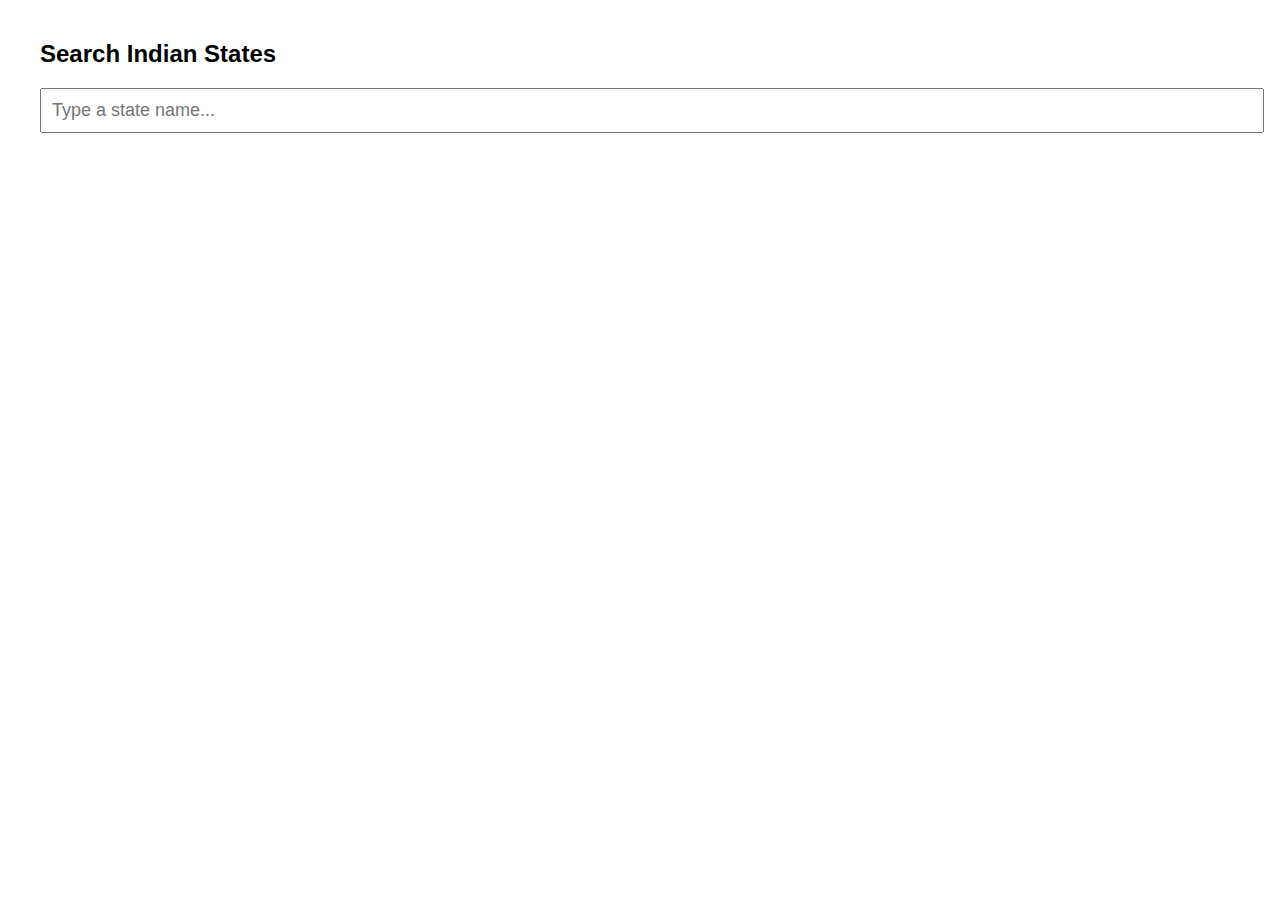
<file: Project-11/index.html>
<!DOCTYPE html>
<html lang="en">
<head>
  <meta charset="UTF-8">
  <meta name="viewport" content="width=device-width, initial-scale=1.0">
  <title>Indian States Type Ahead</title>
  <style>
    body {
      font-family: sans-serif;
      margin: 40px;
    }
    .search {
      width: 100%;
      padding: 10px;
      font-size: 18px;
    }
    .suggestions {
      margin: 0;
      padding: 0;
      list-style: none;
    }
    .suggestions li {
      padding: 10px;
      border-bottom: 1px solid #ccc;
    }
    .hl {
      background: yellow;
    }
  </style>
</head>
<body>

  <h2>Search Indian States</h2>
  <input type="text" class="search" placeholder="Type a state name...">
  <ul class="suggestions"></ul>

  <script>
    const states = [
      { state: "Andhra Pradesh" },
      { state: "Arunachal Pradesh" },
      { state: "Assam" },
      { state: "Bihar" },
      { state: "Chhattisgarh" },
      { state: "Goa" },
      { state: "Gujarat" },
      { state: "Haryana" },
      { state: "Himachal Pradesh" },
      { state: "Jharkhand" },
      { state: "Karnataka" },
      { state: "Kerala" },
      { state: "Madhya Pradesh" },
      { state: "Maharashtra" },
      { state: "Manipur" },
      { state: "Meghalaya" },
      { state: "Mizoram" },
      { state: "Nagaland" },
      { state: "Odisha" },
      { state: "Punjab" },
      { state: "Rajasthan" },
      { state: "Sikkim" },
      { state: "Tamil Nadu" },
      { state: "Telangana" },
      { state: "Tripura" },
      { state: "Uttar Pradesh" },
      { state: "Uttarakhand" },
      { state: "West Bengal" }
    ];

    function findMatches(wordToMatch, states) {
      return states.filter(place => {
        const regex = new RegExp(wordToMatch, 'gi');
        return place.state.match(regex);
      });
    }

    function displayMatches() {
      const matchArray = findMatches(this.value, states);
      const html = matchArray.map(place => {
        const regex = new RegExp(this.value, 'gi');
        const stateName = place.state.replace(regex, `<span class="hl">${this.value}</span>`);
        return `
          <li>
            <span class="name">${stateName}</span>
          </li>
        `;
      }).join('');
      suggestions.innerHTML = html;
    }

    const searchInput = document.querySelector('.search');
    const suggestions = document.querySelector('.suggestions');

    searchInput.addEventListener('change', displayMatches);
    searchInput.addEventListener('keyup', displayMatches);
  </script>

</body>
</html>
</file>
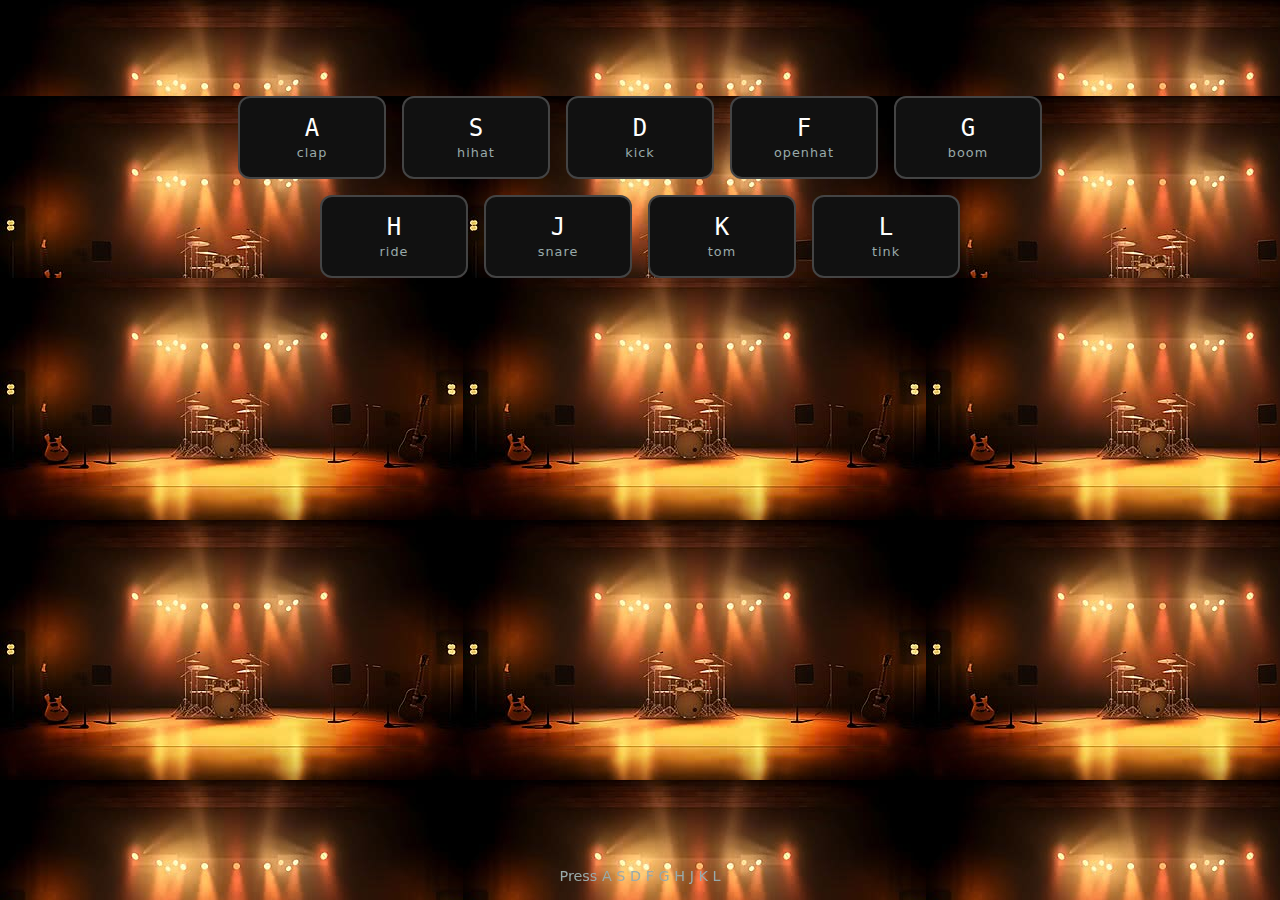
<file: Super 30(1)/index.html>
<!DOCTYPE html>
<html lang="en">
<head>
  <meta charset="UTF-8" />
  <title>JavaScript Drum Kit</title>
  <meta name="viewport" content="width=device-width, initial-scale=1" />
  <style>
    html,body{margin:0;padding:0;font-family:system-ui,-apple-system,Segoe UI,Roboto,Arial,sans-serif;background:url('background.jpg');color:#fff}
    .keys{display:flex;flex-wrap:wrap;justify-content:center;gap:1rem;max-width:900px;margin:6rem auto;padding:0 1rem}
    .key{border:.15rem solid #444;border-radius:.75rem;padding:1rem 1.25rem;width:6.5rem;text-align:center;transition:transform .07s ease, border-color .07s ease, box-shadow .07s ease;background:#111}
    .key kbd{display:block;font-size:1.5rem}
    .key .sound{font-size:.8rem;letter-spacing:.08em;color:#9aa}
    .key.playing{transform:scale(1.08);border-color:#f0c330;box-shadow:0 0 1rem rgba(240,195,48,.6)}
    .footer{position:fixed;bottom:1rem;width:100%;text-align:center;color:#9aa;font-size:.9rem}
  </style>
</head>
<body>
  <div class="keys">
    <div data-key="65" class="key"><kbd>A</kbd><span class="sound">clap</span></div>
    <div data-key="83" class="key"><kbd>S</kbd><span class="sound">hihat</span></div>
    <div data-key="68" class="key"><kbd>D</kbd><span class="sound">kick</span></div>
    <div data-key="70" class="key"><kbd>F</kbd><span class="sound">openhat</span></div>
    <div data-key="71" class="key"><kbd>G</kbd><span class="sound">boom</span></div>
    <div data-key="72" class="key"><kbd>H</kbd><span class="sound">ride</span></div>
    <div data-key="74" class="key"><kbd>J</kbd><span class="sound">snare</span></div>
    <div data-key="75" class="key"><kbd>K</kbd><span class="sound">tom</span></div>
    <div data-key="76" class="key"><kbd>L</kbd><span class="sound">tink</span></div>
  </div>

  <!-- audio sources (place the .wav files in ./sounds/) -->
  <audio data-key="65" src="sounds/clap.wav"></audio>
  <audio data-key="83" src="sounds/hihat.wav"></audio>
  <audio data-key="68" src="sounds/kick.wav"></audio>
  <audio data-key="70" src="sounds/openhat.wav"></audio>
  <audio data-key="71" src="sounds/boom.wav"></audio>
  <audio data-key="72" src="sounds/ride.wav"></audio>
  <audio data-key="74" src="sounds/snare.wav"></audio>
  <audio data-key="75" src="sounds/tom.wav"></audio>
  <audio data-key="76" src="sounds/tink.wav"></audio>

  <div class="footer">Press A S D F G H J K L</div>

  <script>
    function playSound(e) {
      const keyCode = e.type === 'keydown' ? e.keyCode : e.currentTarget.getAttribute('data-key');
      const audio = document.querySelector(`audio[data-key="${keyCode}"]`);
      const key = document.querySelector(`.key[data-key="${keyCode}"]`);
      if (!audio || !key) return;
      audio.currentTime = 0; // rewind to start so rapid hits work
      audio.play();
      key.classList.add('playing');
    }

    function removeTransition(e) {
      if (e.propertyName !== 'transform') return; // skip other transitions
      this.classList.remove('playing');
    }

    // keyboard support
    window.addEventListener('keydown', playSound);

    // click/tap support
    document.querySelectorAll('.key').forEach(key => {
      key.addEventListener('click', playSound);
      key.addEventListener('transitionend', removeTransition);
    });
  </script>
</body>
</html>
</file>
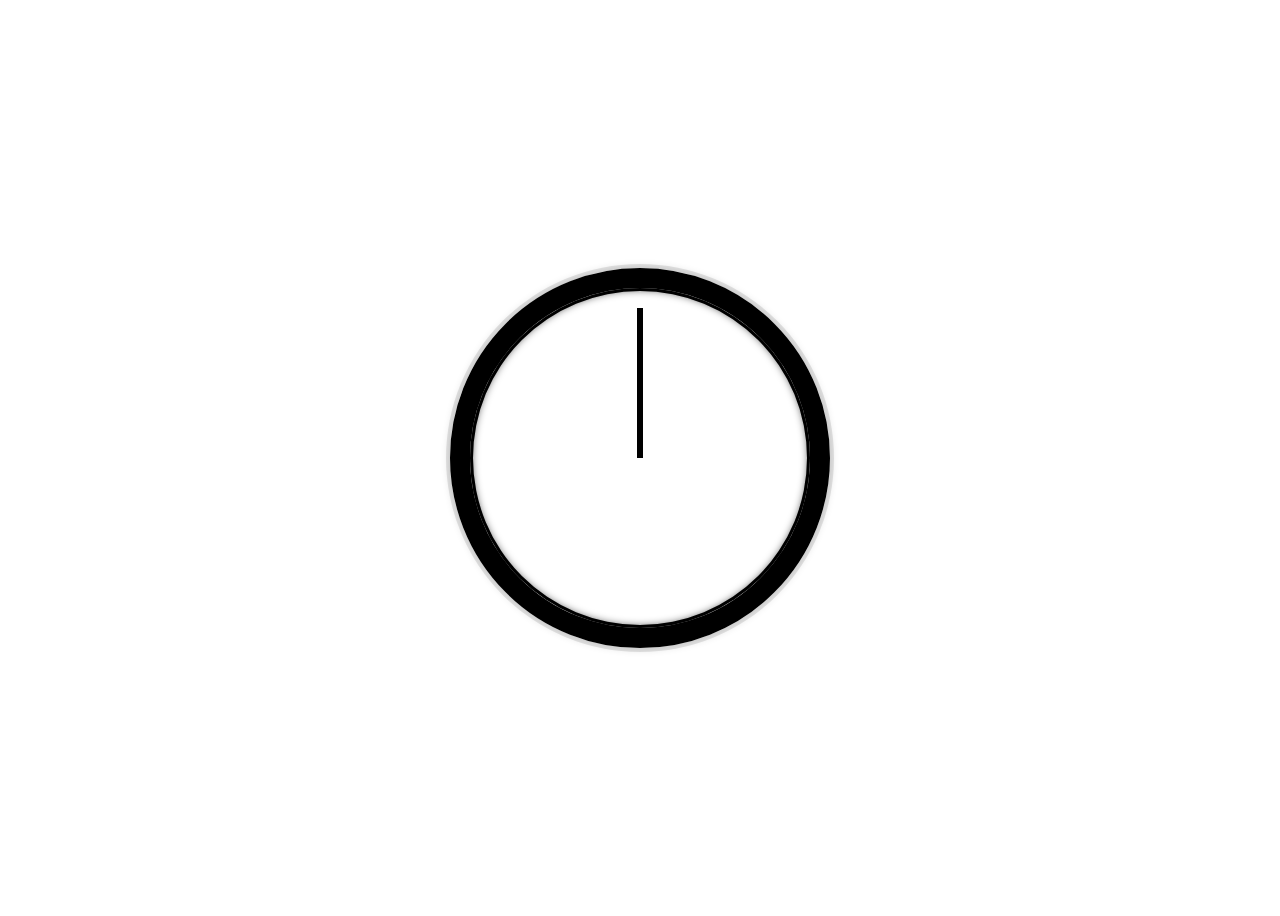
<file: Super30(2)/index.html>
<!DOCTYPE html>
<html lang="en">
<head>
  <meta charset="UTF-8" />
  <title>JS + CSS Clock</title>
  <link rel="stylesheet" href="style.css">
</head>
<body>
  <div class="clock">
    <div class="clock-face">
      <div class="hand hour-hand"></div>
      <div class="hand min-hand"></div>
      <div class="hand second-hand"></div>
    </div>
  </div>
  <script src="script.js"></script>
</body>
</html>
</file>
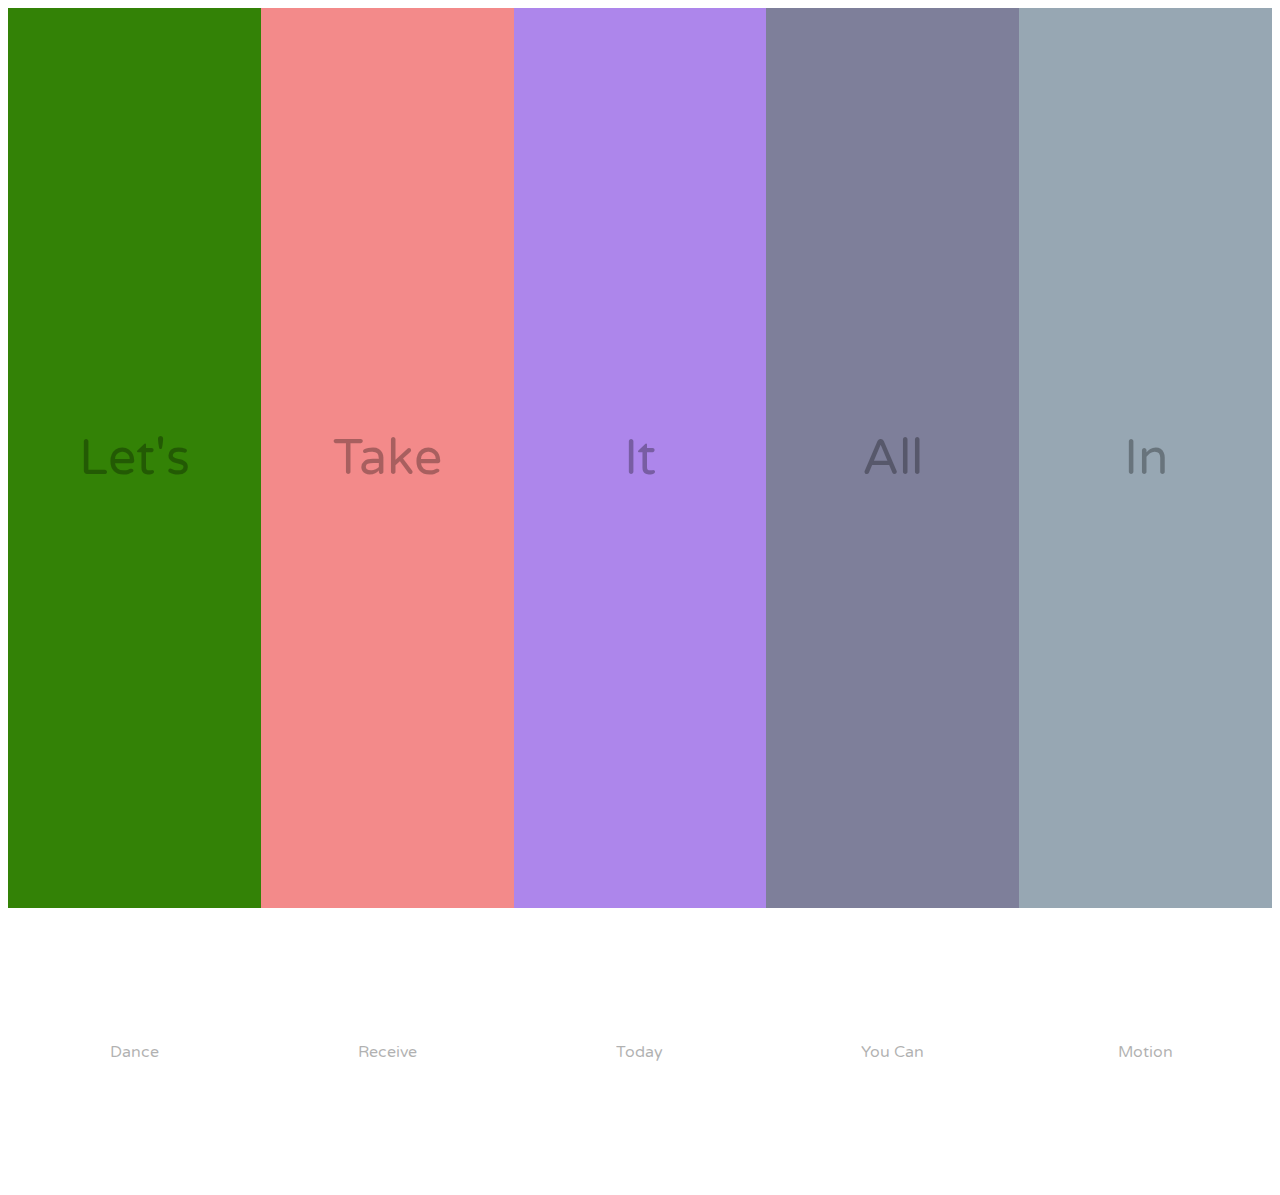
<file: Super30(4)/index.html>
<!DOCTYPE html>
<html lang="en">
<head>
  <meta charset="UTF-8">
  <title>Flex Panels Image Gallery</title>
  <link href="https://fonts.googleapis.com/css?family=Varela+Round" rel="stylesheet">
  <link rel="stylesheet" href="Style.css">
</head>
<body>
  <div class="panels">
    <div class="panel panel1">
      <p>Hey</p>
      <p>Let's</p>
      <p>Dance</p>
    </div>
    <div class="panel panel2">
      <p>Give</p>
      <p>Take</p>
      <p>Receive</p>
    </div>
    <div class="panel panel3">
      <p>Experience</p>
      <p>It</p>
      <p>Today</p>
    </div>
    <div class="panel panel4">
      <p>Give</p>
      <p>All</p>
      <p>You Can</p>
    </div>
    <div class="panel panel5">
      <p>Life</p>
      <p>In</p>
      <p>Motion</p>
    </div>
  </div>
  <script src="script.js"></script>
</body>
</html>
</file>
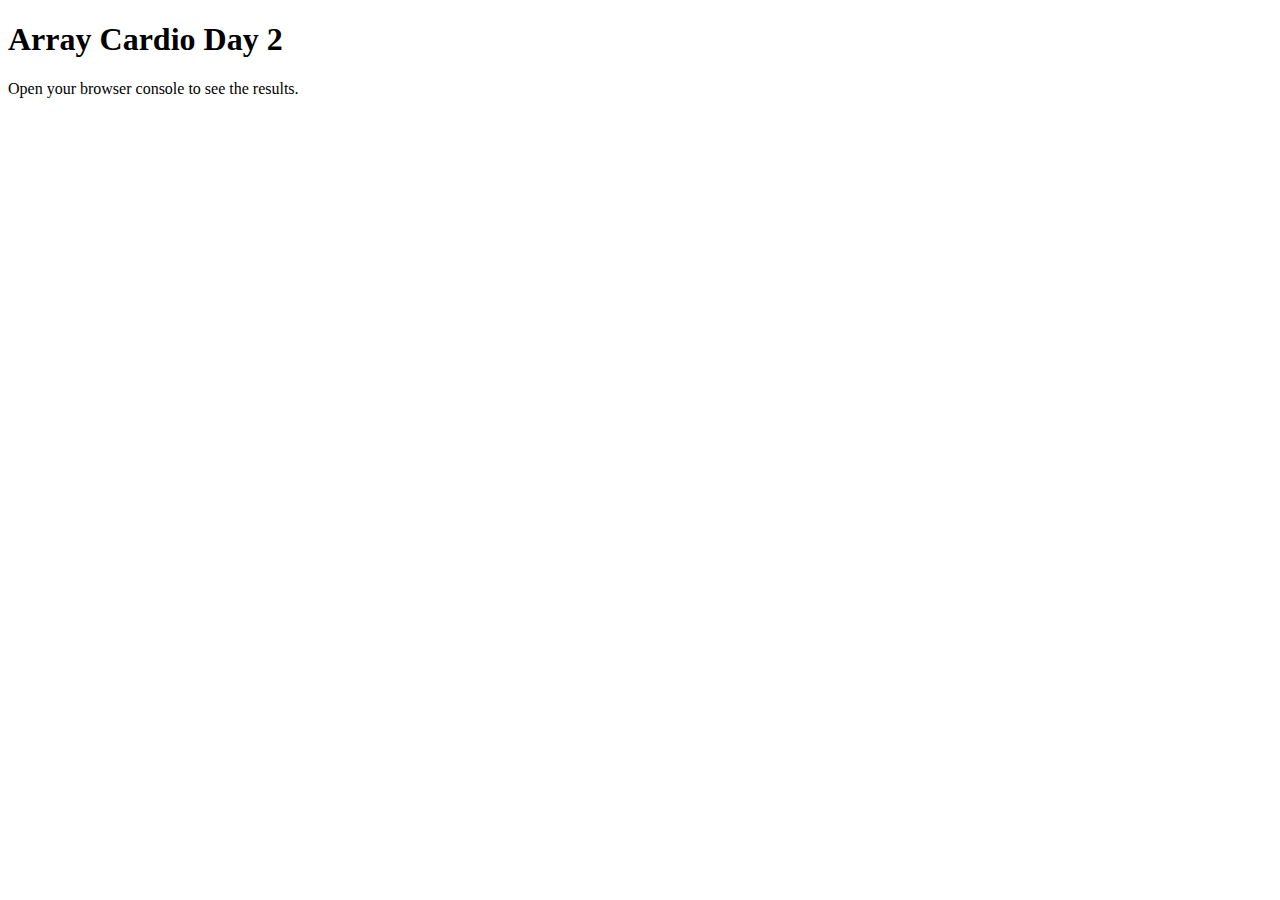
<file: Super30(5)/index.html>
<!DOCTYPE html>
<html lang="en">
<head>
  <meta charset="UTF-8">
  <title>Array Cardio Day 2</title>
</head>
<body>
  <h1>Array Cardio Day 2</h1>
  <p>Open your browser console to see the results.</p>

  <script>
    const people = [
      { name: 'Wes', year: 1988 },
      { name: 'Kait', year: 1986 },
      { name: 'Irv', year: 1970 },
      { name: 'Lux', year: 2015 }
    ];

    const comments = [
      { text: 'Love this!', id: 523423 },
      { text: 'Super good', id: 823423 },
      { text: 'You are the best', id: 2039842 },
      { text: 'Ramen is my fav food ever', id: 123523 },
      { text: 'Nice Nice Nice!', id: 542328 }
    ];

    // Some() — is at least one person 19 or older?
    const isAdult = people.some(person => {
      const currentYear = new Date().getFullYear();
      return currentYear - person.year >= 19;
    });
    console.log({ isAdult });

   
    const allAdult = people.every(person => {
      const currentYear = new Date().getFullYear();
      return currentYear - person.year >= 19;
    });
    console.log({ allAdult });

    
    const comment = comments.find(c => c.id === 823423);
    console.log(comment);

   
    const index = comments.findIndex(c => c.id === 823423);
    console.log(index);

    
    const newComments = [
      ...comments.slice(0, index),
      ...comments.slice(index + 1)
    ];
    console.log(newComments);
  </script>
</body>
</html>
</file>
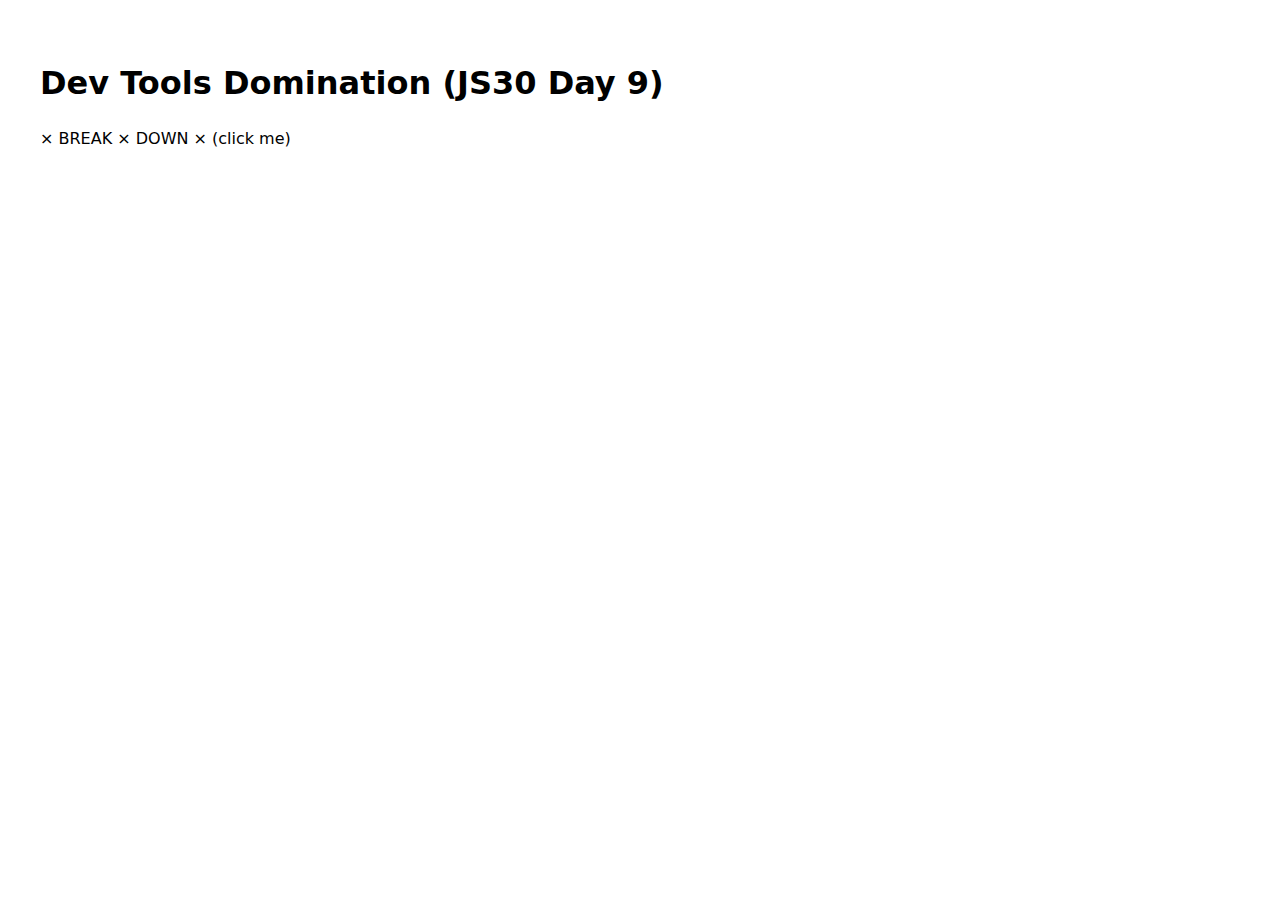
<file: Super30(6)/index.html>
<!DOCTYPE html>
<html lang="en">
<head>
  <meta charset="UTF-8" />
  <title>Dev Tools Domination</title>
  <meta name="viewport" content="width=device-width, initial-scale=1" />
  <style>
    body { font-family: system-ui, Arial, sans-serif; line-height: 1.4; padding: 2rem; }
    p { cursor: pointer; user-select: none; }
  </style>
</head>
<body>
  <h1>Dev Tools Domination (JS30 Day 9)</h1>
  <p onclick="makeGreen()">× BREAK × DOWN × (click me)</p>

  <script>
    const dogs = [
      { name: 'Snickers', age: 2 },
      { name: 'hugo', age: 8 }
    ];

    function makeGreen() {
      const p = document.querySelector('p');
      p.style.color = '#BADA55';
      p.style.fontSize = '50px';
    }

    // 1) Regular logging
    console.log('hello');

    // 2) Interpolated logging
    console.log('Hello I am a %s string!', '💩');

    // 3) Styled logging
    console.log('%c I am some great text', 'font-size:50px; background:red; text-shadow: 10px 10px 0 blue');

    // 4) Warnings
    console.warn('OH NOOOOOO');

    // 5) Errors
    console.error('Shit!');

    // 6) Info
    console.info('Crocodiles eat 3–4 people per year');

    // 7) Assertions
    const p = document.querySelector('p');
    console.assert(p.classList.contains('ouch'), 'Assertion failed: <p> does not have class "ouch"');

    // 8) Clearing (commented so you can see prior logs)
    // console.clear();

    // 9) Viewing DOM elements
    console.log(p);   // shows element
    console.dir(p);   // shows properties

    // 10) Grouping logs
    dogs.forEach(dog => {
      console.groupCollapsed(dog.name);
      console.log(`This is ${dog.name}`);
      console.log(`${dog.name} is ${dog.age} years old`);
      console.log(`${dog.name} is ${dog.age * 7} dog years old`);
      console.groupEnd(dog.name);
    });

    // 11) Counting
    console.count('Wes');
    console.count('Wes');
    console.count('Steve');
    console.count('Wes');
    console.count('Steve');
    console.count('Steve');

    // 12) Timing async work
    console.time('fetching data');
    fetch('https://api.github.com/users/wesbos')
      .then(res => res.json())
      .then(data => {
        console.timeEnd('fetching data');
        console.log(data);
      });

    // 13) Tabular data
    console.table(dogs);
  </script>
</body>
</html>
</file>
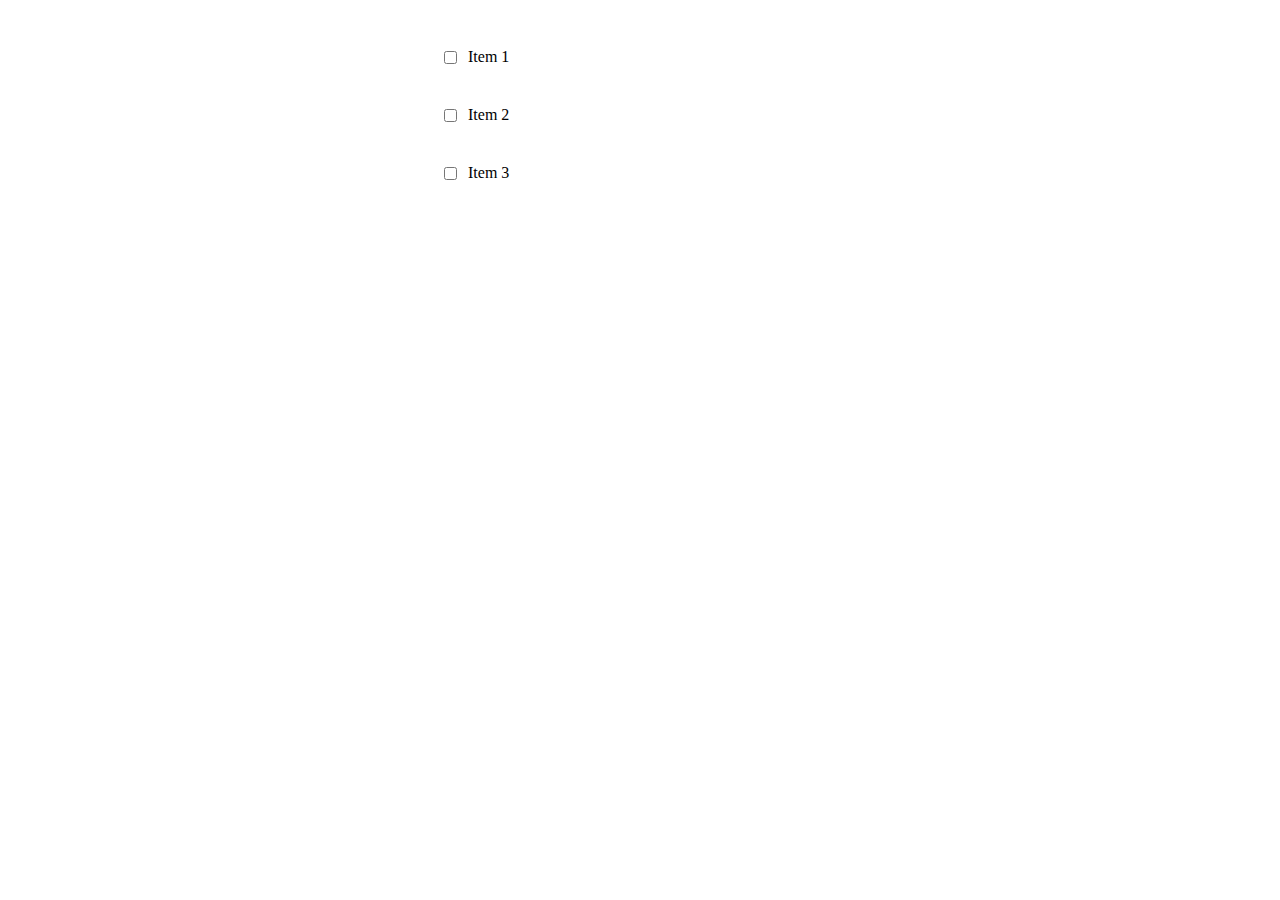
<file: Super30(7)/index.html>
<!DOCTYPE html>
<html lang="en">
<head>
  <meta charset="UTF-8">
  <title>JS30 – Checkbox Challenge</title>
  <style>
    .inbox {
      max-width: 400px;
      margin: 2rem auto;
    }
    .item {
      display: flex;
      align-items: center;
      margin-bottom: 0.5rem;
    }
    .item p {
      margin-left: 0.5rem;
    }
  </style>
</head>
<body>
  <div class="inbox">
    <div class="item">
      <input type="checkbox" />
      <p>Item 1</p>
    </div>
    <div class="item">
      <input type="checkbox" />
      <p>Item 2</p>
    </div>
    <div class="item">
      <input type="checkbox" />
      <p>Item 3</p>
    </div>
    <!-- Add more items as needed -->
  </div>

  <script>
    const checkboxes = document.querySelectorAll('.inbox input[type="checkbox"]');
    let lastChecked;

    function handleCheck(e) {
      let inBetween = false;

      if (e.shiftKey && this.checked) {
        checkboxes.forEach(checkbox => {
          if (checkbox === this || checkbox === lastChecked) {
            inBetween = !inBetween;
          }
          if (inBetween) {
            checkbox.checked = true;
          }
        });
      }

      lastChecked = this;
    }

    checkboxes.forEach(checkbox => checkbox.addEventListener('click', handleCheck));
  </script>
</body>
</html>
</file>
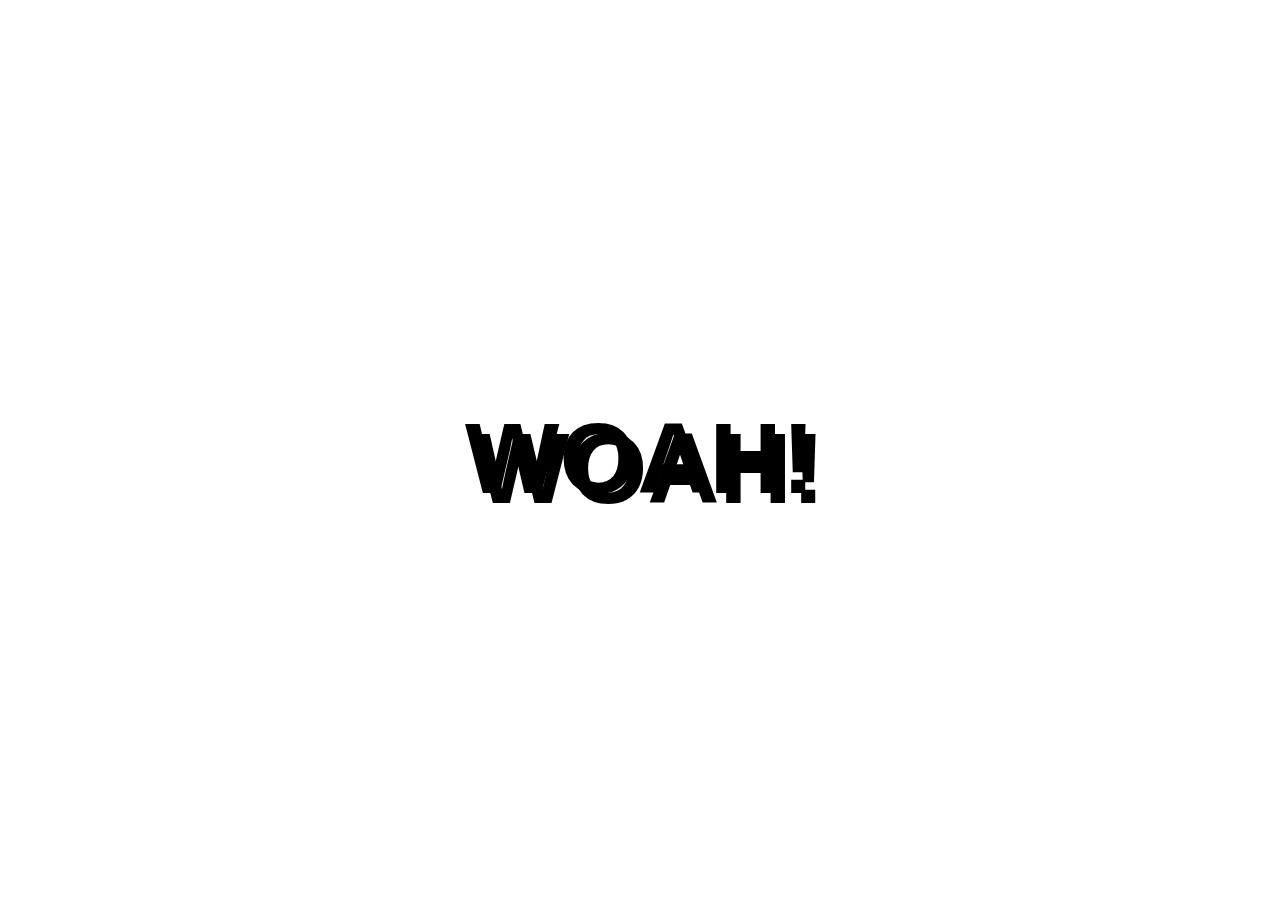
<file: Super30(9)/index.html>
<!DOCTYPE html>
<html lang="en">
<head>
  <meta charset="UTF-8" />
  <meta name="viewport" content="width=device-width, initial-scale=1.0" />
  <title>CSS Text Shadow Mouse Move Effect</title>
  <style>
    html {
      color: black;
      font-family: sans-serif;
    }
    .hero {
      min-height: 100vh;
      display: flex;
      justify-content: center;
      align-items: center;
    }
    h1 {
      font-size: 100px;
      text-shadow: 10px 10px 0 rgba(0, 0, 0, 1);
    }
  </style>
</head>
<body>
  <div class="hero">
    <h1 contenteditable>WOAH!</h1>
  </div>
  <script>
    const hero = document.querySelector('.hero');
    const text = hero.querySelector('h1');
    const walk = 500; // maximum pixel displacement

    function shadow(e) {
      const { offsetWidth: width, offsetHeight: height } = hero;
      let { offsetX: x, offsetY: y } = e;

      if (this !== e.target) {
        x += e.target.offsetLeft;
        y += e.target.offsetTop;
      }

      const xWalk = Math.round((x / width * walk) - (walk / 2));
      const yWalk = Math.round((y / height * walk) - (walk / 2));

      text.style.textShadow = `
        ${ xWalk }px ${ yWalk }px 0 rgba(255,0,255,0.7),
        ${ -xWalk }px ${ yWalk }px 0 rgba(0,255,255,0.7),
        ${ yWalk }px ${ -xWalk }px 0 rgba(0,255,0,0.7),
        ${ -yWalk }px ${ xWalk }px 0 rgba(0,0,255,0.7)
      `;
    }

    hero.addEventListener('mousemove', shadow);
  </script>
</body>
</html>
</file>
<file: Super30(2)/style.css>
html {
  background: white url(http://unsplash.it/1500/1000?image=881&blur=50);
  background-size: cover;
  font-family: 'helvetica neue';
  text-align: center;
  font-size: 10px;
}

body {
  font-size: 2rem;
  display: flex;
  flex: 1;
  min-height: 100vh;
  align-items: center;
}

.clock {
  width: 30rem;
  height: 30rem;
  border: 20px solid black;
  border-radius: 50%;
  margin: 50px auto;
  position: relative;
  padding: 2rem;
  box-shadow:
    0 0 0 4px rgba(0, 0, 0, 0.1),
    inset 0 0 0 3px black,
    inset 0 0 10px black,
    0 0 10px rgba(0, 0, 0, 0.2);
}

.clock-face {
  position: relative;
  width: 100%;
  height: 100%;
  transform: translateY(-3px); /* accounts for hand height */
}

.hand {
  width: 50%;
  height: 6px;
  background: black;
  position: absolute;
  top: 50%;
  transform-origin: 100%;
  transform: rotate(90deg);
  transition: all 0.05s;
  transition-timing-function: cubic-bezier(0.1, 2.7, 0.58, 1);
}
</file>
<file: Super30(4)/Style.css>
html {
  box-sizing: border-box;
  background: white;
  font-family: 'Varela Round', sans-serif;
  font-size: 20px;
  margin: 0;
}

*,
*::before,
*::after {
  box-sizing: inherit;
}

.panels {
  min-height: 100vh;
  display: flex;
}

.panel {
  background: #9c0f7d;
  color: #000;
  text-align: center;
  align-items: center;
  transition:
    font-size 0.7s cubic-bezier(0.61,-0.19, 0.7,-0.11),
    flex 0.7s cubic-bezier(0.61,-0.19, 0.7,-0.11),
    background 0.2s;
  font-size: 20px;
  background-size: cover;
  background-position: center;
  flex: 1;
  display: flex;
  flex-direction: column;
  justify-content: center;
}

.panel1 { background: #338206; }
.panel2 { background: #f38a8a; }
.panel3 { background: #ad86eb; }
.panel4 { background: #7e7f9a; }
.panel5 { background: #97a7b3; }

.panel > * {
  margin: 0;
  width: 100%;
  transition: transform 0.5s;
  flex: 1 0 auto;
  display: flex;
  justify-content: center;
  align-items: center;
}

.panel > *:first-child {
  transform: translateY(-100%);
}

.panel.open-active > *:first-child {
  transform: translateY(0);
}

.panel > *:last-child {
  transform: translateY(100%);
}

.panel.open-active > *:last-child {
  transform: translateY(0);
}

.panel p {
  font-size: 0.8em;
  opacity: 0.3;
}

.panel p:nth-child(2) {
  font-size: 2.5em;
}

.panel.open {
  flex: 5;
  font-size: 40px;
}
</file>
